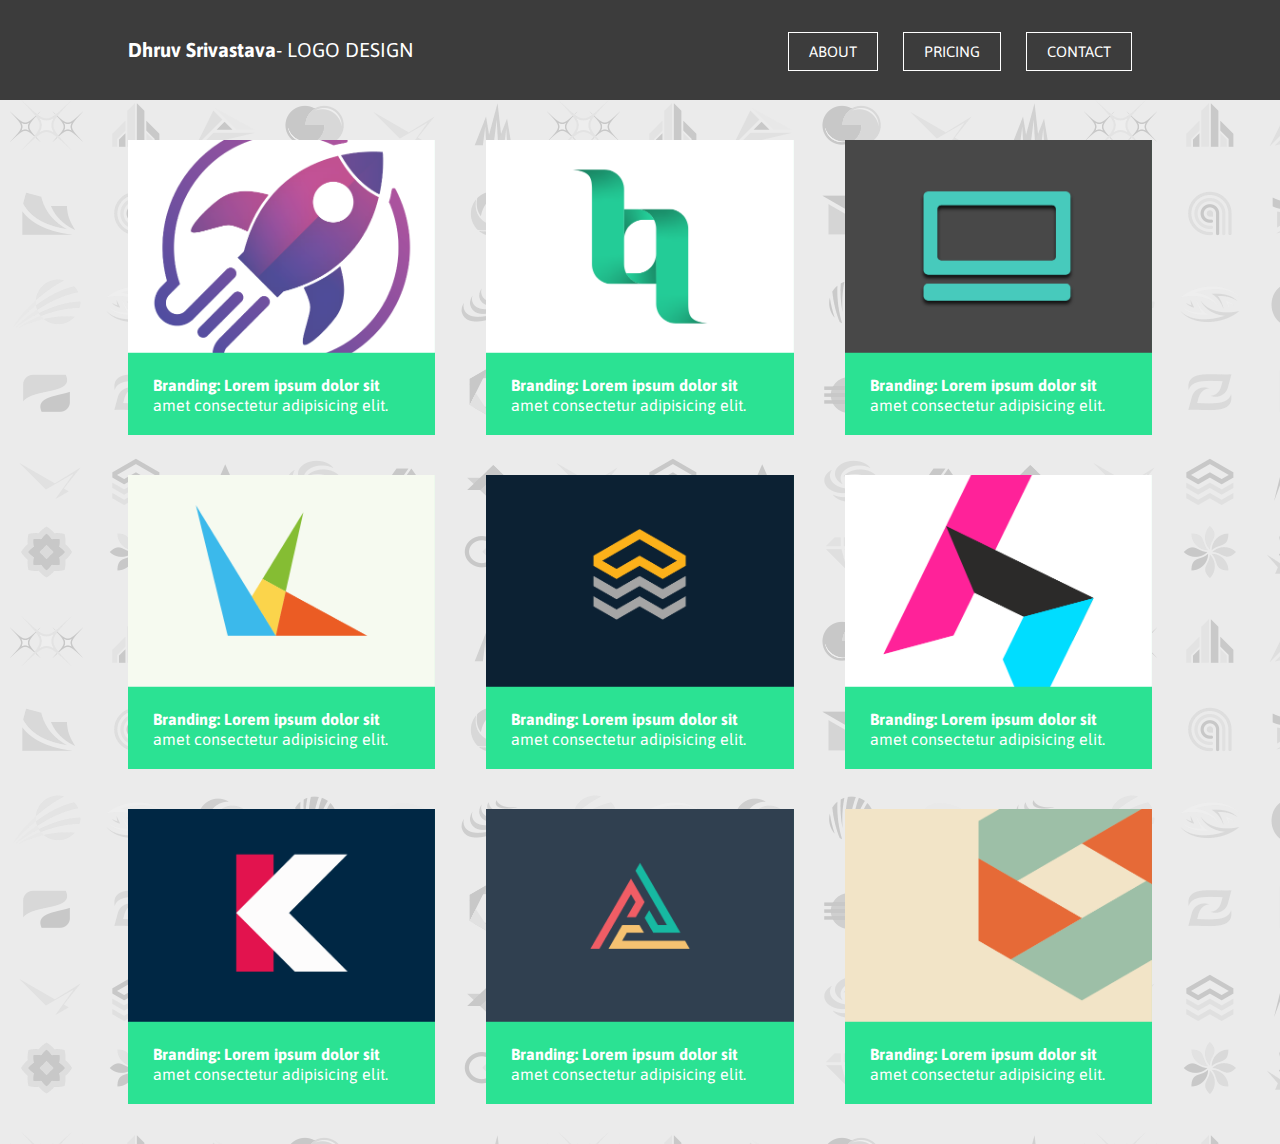
<file: index.html>
<!DOCTYPE html>
<html lang="en">
<head>
    <meta charset="UTF-8">
    <meta name="viewport" content="width=device-width, initial-scale=1.0">
    <title>Responsive design </title>
    <link rel="stylesheet" href="css-reset.css">
    <link rel="stylesheet" href="style.css">
    <link href="https://fonts.googleapis.com/css2?family=Asap:wght@400;700&display=swap" rel="stylesheet">
</head>
<body>
    <div class="header-container">
        <header>
            <div class="logo"><span class="name">Dhruv Srivastava</span>- LOGO DESIGN</div>
            <nav>
                <a href="">ABOUT</a>
                <a href="">PRICING</a>
                <a href="">CONTACT</a>
            </nav>
            <div class="mobwrapper">
                <img src="images/icon-burger-menu.svg" alt="My mobile menu icon" style="width: 20px;" class="burger-menu">
                <div class="mobnav">
                    <a href="" class="navbutton">ABOUT</a>
                    <a href="" class="navbutton">PRICING</a>
                    <a href="" class="navbutton">CONTACT</a>
                </div>
            </div>
        </header>
    </div><!--  -->



    <div class="container">
        <!-- Adding 10 boxes named as col -->
        <div class="col"><img src="images/image1@2x.png" alt="">
            <p>Branding: Lorem ipsum dolor sit amet consectetur adipisicing elit.</p>
        </div>
        <div class="col"><img src="images/image3@2x.png" alt="">
            <p>Branding: Lorem ipsum dolor sit amet consectetur adipisicing elit.</p>
        </div>
        <div class="col"><img src="images/image2@2x.png" alt="">
            <p>Branding: Lorem ipsum dolor sit amet consectetur adipisicing elit.</p>
        </div>
        <div class="col"><img src="images/image4@2x.png" alt="">
            <p>Branding: Lorem ipsum dolor sit amet consectetur adipisicing elit.</p>
        </div>
        <div class="col hide-mobile-only "><img src="images/image5@2x.png" alt="">
            <p>Branding: Lorem ipsum dolor sit amet consectetur adipisicing elit.</p>
        </div>
        <div class="col hide-mobile-only "><img src="images/image6@2x.png" alt="">
            <p>Branding: Lorem ipsum dolor sit amet consectetur adipisicing elit.</p>
        </div>
        <div class="col hide-mobile-only "><img src="images/image7@2x.png" alt="">
            <p>Branding: Lorem ipsum dolor sit amet consectetur adipisicing elit.</p>
        </div>
        <div class="col hide-mobile-only "><img src="images/image8@2x.png" alt="">
            <p>Branding: Lorem ipsum dolor sit amet consectetur adipisicing elit.</p>
        </div>
        <div class="col hide-mobile-only "><img src="images/image9@2x.png" alt="">
            <p>Branding: Lorem ipsum dolor sit amet consectetur adipisicing elit.</p>
        </div>
        <div class="col hide-desktop-only hide-mobile-only "><img src="images/image10@2x.png" alt="">
            <p>Branding: Lorem ipsum dolor sit amet consectetur adipisicing elit.</p>
        </div>
    </div>
    <script src="https://code.jquery.com/jquery-3.5.1.js" integrity="sha256-QWo7LDvxbWT2tbbQ97B53yJnYU3WhH/C8ycbRAkjPDc=" crossorigin="anonymous"></script>
    <script src="script.js"></script>
</body>
</html>
</file>
<file: style.css>
/* Global view */
body {
    font-family: 'Asap', sans-serif;
    background-color: #EBEBEB;
    background-image: url(images/Logo\ Background.png);
}
.header-container {
    background-color: rgb(60, 60, 60);
    min-height: 100px;
    position: fixed;
    width: 100%;
}
header {
    max-width: 1024px;
    min-height: 100px;
    margin: 0 auto;
    display: flex;
    justify-content: space-between;
    align-items: center;
    color: white;
    font-size: 20px;
}
span.name {
    color: white;
    font-weight: 700;
}
nav a {
    text-decoration: none;
    color: white;
    border: 1px solid white;
    padding: 10px 20px;
    margin-right: 20px;
    font-size: 15px;
}
.mobwrapper {display:none;}
.container {
    margin-right: auto;
    margin-left: auto;
    max-width: 1024px;
    min-height: 500px;
    display: flex;
    flex-wrap: wrap;
    justify-content: space-between;
    padding-top: 140px;
}

.col {
    background-color: rgb(43,226,147);
    width: 30%;
    margin-bottom: 40px;
}
.col p {
    color: white;
    font-size-adjust: 14px;
    padding: 20px 25px;
    line-height: 20px;
}
.col p::first-line {
    font-weight: 700;
}

/* Hiding 10th block from everywhere */
.hide-desktop-only {
    display: none;
}
.col img {
    width: 100%;
    height: auto;
}
/* If the browser size is less than 768px then we should change its color.For this we use a media querry */
/* Tablet view */
@media (max-width:768px) {
    .col {
        width: 45%;
    }

    .hide-desktop-only{display:block;} /*Since in tab view we can have the 10th block aas there would be 2 in each row therefore adding it again*/
    header {
        text-align: center
    }
    /* making a burger menu */
    nav {
        display: none;
    }
    nav a {
        display: block; margin-right: 0;
    }
    .logo {
        margin: 40px 0;
        padding-top: 10px;
    }
    .header-container {
        position: relative;
        margin-top: 0;
    }
    .container{padding-top: 40px;}
    .mobwrapper {
        display:block;
        padding-right: 30px;
    }
    .mobnav {display: none;
        position: absolute;
        padding-top: 10px;

    }

    .navbutton {
        display: block;
        text-decoration: none;
        color: white ;
        background-color: rgba(255, 127, 80, 0.829);
        margin-right: 50px;  /*margin-right doesnt work because mob nav is fixed so we use negative margin left*/
        margin-left: -75px;
        padding: 15px 30px;

    }

}

/* Mobile view */
@media (max-width:400px) {
    .col {
        width: 100%;
    }

    .hide-mobile-only {
        display:none;
    }
}
</file>
